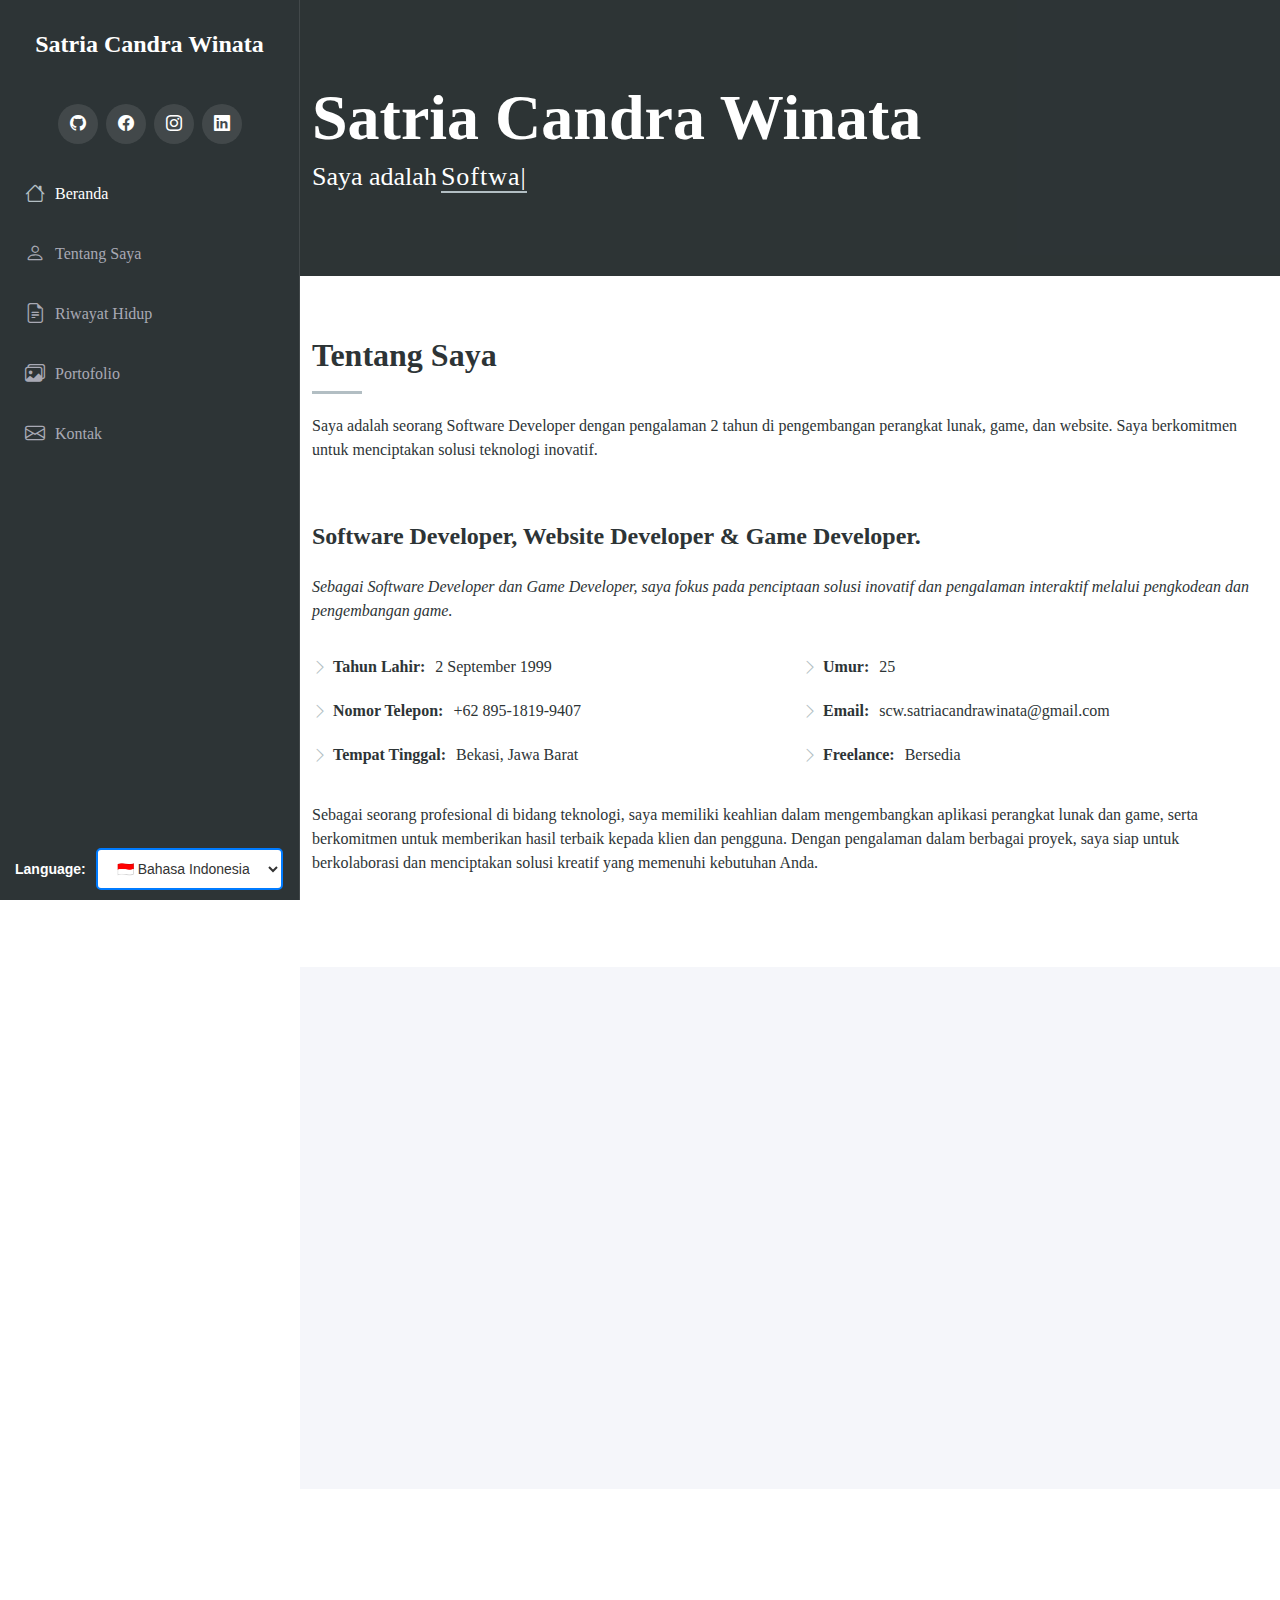
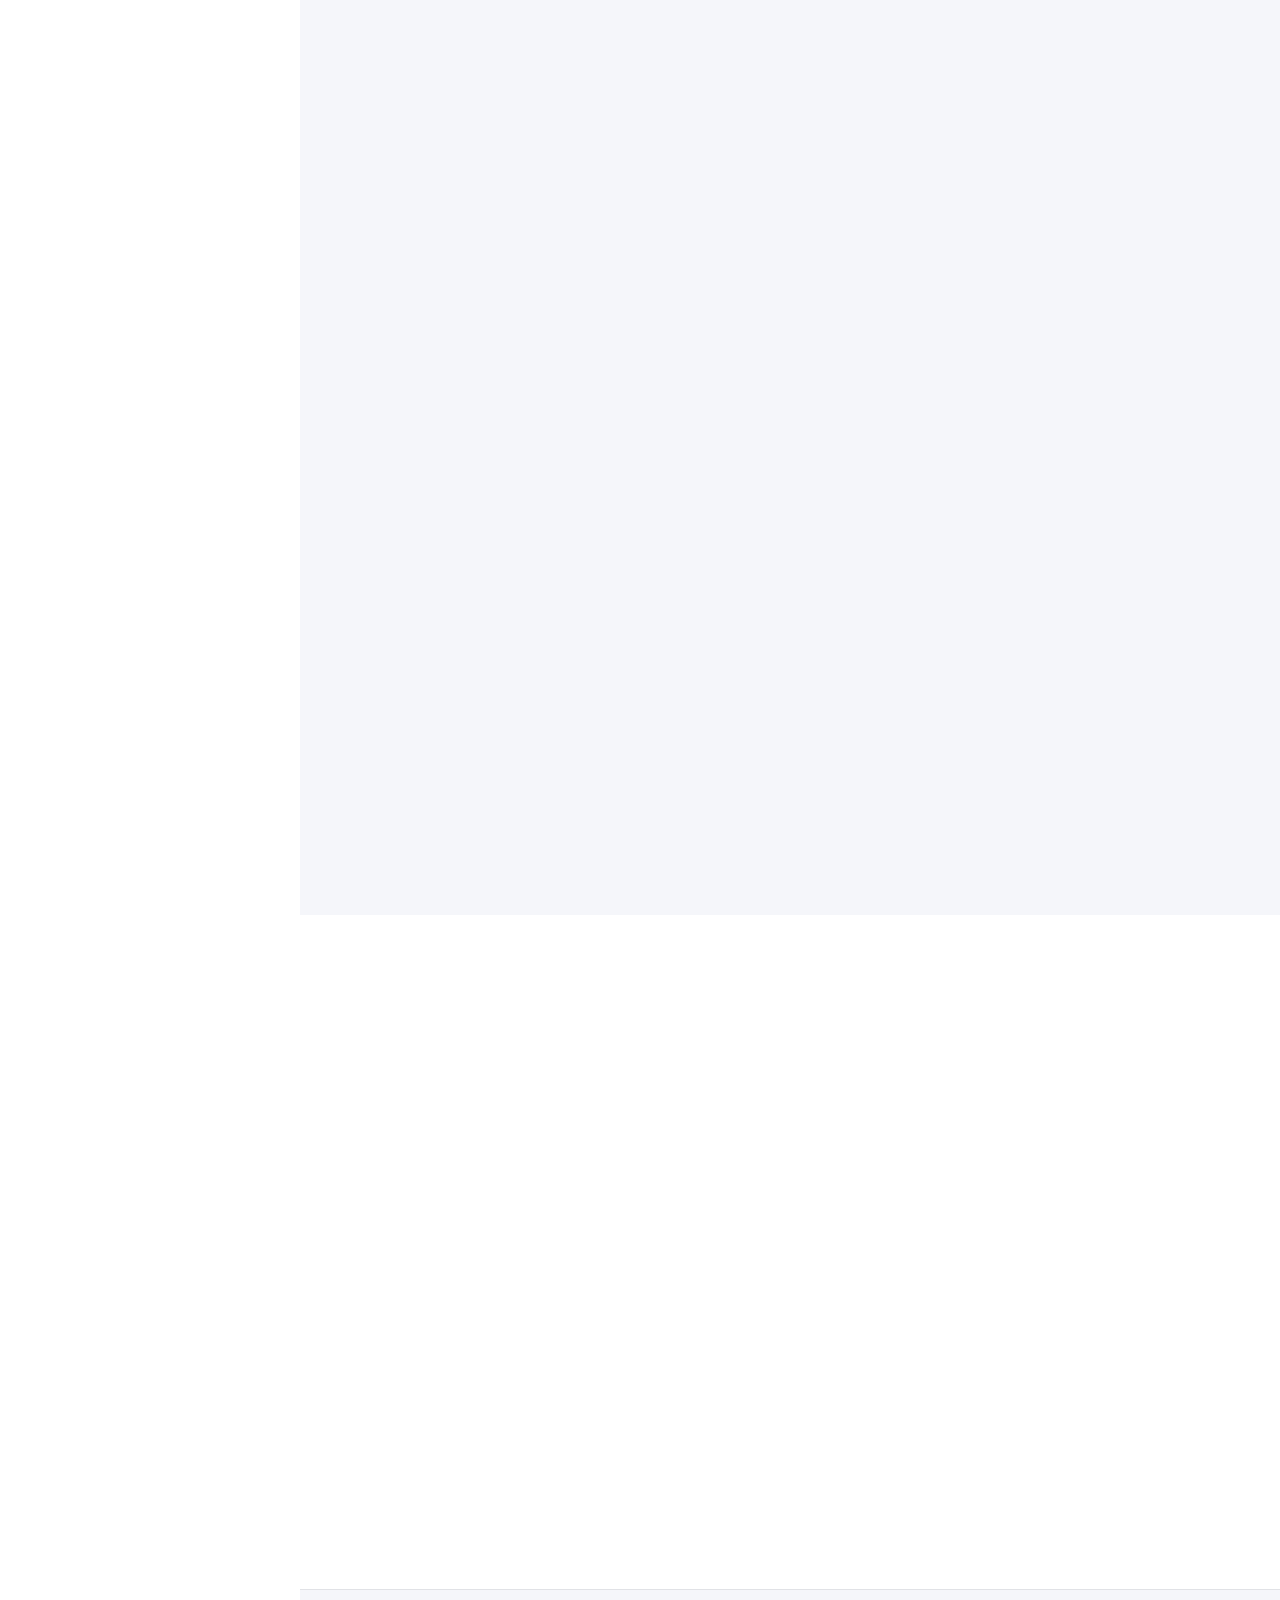
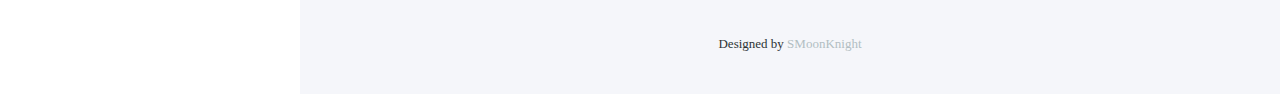
<file: index.html>
<!DOCTYPE html>
<html lang="en">

<head>
  <meta charset="utf-8">
  <meta content="width=device-width, initial-scale=1.0" name="viewport">
  <title>Portfolio</title>
  <meta content="" name="description">
  <meta content="" name="keywords">

  <!-- Favicons -->
  <link href="assets/img/favicon.png" rel="icon">
  <link href="assets/img/apple-touch-icon.png" rel="apple-touch-icon">

  <!-- Fonts -->
  <link href="https://fonts.googleapis.com" rel="preconnect">
  <link href="https://fonts.gstatic.com" rel="preconnect" crossorigin>

  <!-- Vendor CSS Files -->
  <link href="assets/vendor/bootstrap/css/bootstrap.min.css" rel="stylesheet">
  <link href="assets/vendor/bootstrap-icons/bootstrap-icons.css" rel="stylesheet">
  <link href="assets/vendor/aos/aos.css" rel="stylesheet">
  <link href="assets/vendor/glightbox/css/glightbox.min.css" rel="stylesheet">
  <link href="assets/vendor/swiper/swiper-bundle.min.css" rel="stylesheet">

  <!-- Main CSS File -->
  <link href="assets/css/main.css" rel="stylesheet">
</head>

<body class="index-page">

  <header id="header" class="header dark-background d-flex flex-column">
    <i class="header-toggle d-xl-none bi bi-list"></i>
    <div class="profile-img">
      <a href="index.html" class="logo d-flex align-items-center justify-content-center">
        <h1 class="sitename">Satria Candra Winata</h1>
      </a>
    </div>

    <div class="social-links text-center">
      <a href="https://github.com/smoonknight" class="facebook"><i class="bi bi-github"></i></a>
      <a href="https://www.facebook.com/satria.c.ajah" class="facebook"><i class="bi bi-facebook"></i></a>
      <a href="https://www.instagram.com/smoonknight/" class="instagram"><i class="bi bi-instagram"></i></a>
      <a href="https://id.linkedin.com/in/satria-candra-winata-9565131b9" class="linkedin"><i class="bi bi-linkedin"></i></a>
    </div>

    <nav id="navmenu" class="navmenu">
      <ul>
        <li><a href="#hero" class="active" lang="home"><i class="bi bi-house navicon"></i>Home</a></li>
        <li><a href="#about" lang="about"><i class="bi bi-person navicon"></i> About</a></li>
        <li><a href="#resume" lang="resume"><i class="bi bi-file-earmark-text navicon"></i> Resume</a></li>
        <li><a href="#portfolio" lang="portfolio"><i class="bi bi-images navicon"></i> Portfolio</a></li>
        <li><a href="#contact" lang="contact"><i class="bi bi-envelope navicon"></i> Contact</a></li>
      </ul>
    </nav>

    <div class="locate">
      <div class="dropdown-container">
        <label for="language-selector" class="dropdown-label">Language:</label>
        <select id="language-selector" class="dropdown">
          <option value="id">🇮🇩 Bahasa Indonesia</option>
          <option value="en">🇺🇸 English</option>
          <option value="jp">🇯🇵 日本語</option>
        </select>
      </div>
    </div>
  </header>

  <main class="main">

    <!-- Hero Section -->
    <section id="hero" class="hero section dark-background">
      <div class="container" data-aos="fade-up" data-aos-delay="100">
        <h2>Satria Candra Winata</h2>
        <p lang="iam" style="display: inline;">Saya </p>
        <p style="display: inline;">
          <span id="typed-container">
            <span class="typed" data-typed-items="Software Developer, Game Developer, Website Developer, Freelancer"></span>
          </span>
        </p>
        <span class="typed-cursor typed-cursor--blink" aria-hidden="true"></span>
      </div>

    </section><!-- /Hero Section -->

    <!-- About Section -->
    <section id="about" class="about section">

      <!-- Section Title -->
      <div class="container section-title" data-aos="fade-up">
        <h2 lang="about">About</h2>
        <p lang="about_description">Saya adalah seorang Software Developer dengan pengalaman 2 tahun di pengembangan perangkat lunak, game, dan website. Saya berkomitmen untuk menciptakan solusi teknologi inovatif.</p>
      </div><!-- End Section Title -->

      <div class="container" data-aos="fade-up" data-aos-delay="100">

        <div class="justify-content-center">
          <div class="content">
            <h2>Software Developer, Website Developer &amp; Game Developer.</h2>
            <p class="fst-italic py-3" lang="about_content_description">
              Sebagai Software Developer, Website Developer dan Game Developer, saya fokus pada penciptaan solusi inovatif dan pengalaman interaktif melalui pengkodean dan pengembangan game.
            </p>
            <div class="row">
              <div class="col-lg-6">
                <ul>
                  <li><i class="bi bi-chevron-right"></i> <strong lang="birthday:">Birthday:</strong> <span profile="birthday"> </span></li>
                  <li><i class="bi bi-chevron-right"></i> <strong lang="phone:">Phone:</strong> <span profile="telephone_number"> </span></li>
                  <li><i class="bi bi-chevron-right"></i> <strong lang="city:">City:</strong> <span profile="address"> </span></li>
                </ul>
              </div>
              <div class="col-lg-6">
                <ul>
                  <li><i class="bi bi-chevron-right"></i> <strong lang="age:">Age:</strong> <span profile="age"> </span></li>
                  <li><i class="bi bi-chevron-right"></i> <strong>Email:</strong> <span profile="email"> </span></li>
                  <li><i class="bi bi-chevron-right"></i> <strong lang="freelance:">Freelance:</strong> <span lang="freelance_condition">Available</span></li>
                </ul>
              </div>
            </div>
            <p class="py-3" lang="about_content_sub_description">
              Sebagai seorang profesional di bidang teknologi, saya memiliki keahlian dalam mengembangkan aplikasi perangkat lunak dan game, 
              serta berkomitmen untuk memberikan hasil terbaik kepada klien dan pengguna. 
              Dengan pengalaman dalam berbagai proyek, saya siap untuk berkolaborasi dan menciptakan solusi kreatif yang memenuhi kebutuhan Anda.
            </p>
          </div>
        </div>
      </div>

    </section><!-- /About Section -->

    <!-- Skills Section -->
    <section id="skills" class="skills section light-background">

      <!-- Section Title -->
      <div class="container section-title" data-aos="fade-up">
        <h2 lang="skills">Skills</h2>
        <p lang="skills_description">Saya memiliki keahlian dalam berbagai bidang pengembangan perangkat lunak dan game, antara</p>
      </div><!-- End Section Title -->

      <div class="container" data-aos="fade-up" data-aos-delay="100">

        <div class="row skills-content skills-animation">

          <div class="col-lg-6">

            <div class="progress">
              <span class="skill"><span>C#</span> <i class="val">100%</i></span>
              <div class="progress-bar-wrap">
                <div class="progress-bar" role="progressbar" aria-valuenow="100" aria-valuemin="0" aria-valuemax="100"></div>
              </div>
            </div><!-- End Skills Item -->

            <div class="progress">
              <span class="skill"><span>Javascript</span> <i class="val">90%</i></span>
              <div class="progress-bar-wrap">
                <div class="progress-bar" role="progressbar" aria-valuenow="90" aria-valuemin="0" aria-valuemax="100"></div>
              </div>
            </div><!-- End Skills Item -->

            <div class="progress">
              <span class="skill"><span>C++</span> <i class="val">75%</i></span>
              <div class="progress-bar-wrap">
                <div class="progress-bar" role="progressbar" aria-valuenow="75" aria-valuemin="0" aria-valuemax="100"></div>
              </div>
            </div><!-- End Skills Item -->

            <div class="progress">
              <span class="skill"><span>Kotlin</span> <i class="val">65%</i></span>
              <div class="progress-bar-wrap">
                <div class="progress-bar" role="progressbar" aria-valuenow="65" aria-valuemin="0" aria-valuemax="100"></div>
              </div>
            </div><!-- End Skills Item -->

          </div>

          <div class="col-lg-6">

            <div class="progress">
              <span class="skill"><span>Unity</span> <i class="val">90%</i></span>
              <div class="progress-bar-wrap">
                <div class="progress-bar" role="progressbar" aria-valuenow="90" aria-valuemin="0" aria-valuemax="100"></div>
              </div>
            </div><!-- End Skills Item -->

            <div class="progress">
              <span class="skill"><span>PHP</span> <i class="val">85%</i></span>
              <div class="progress-bar-wrap">
                <div class="progress-bar" role="progressbar" aria-valuenow="85" aria-valuemin="0" aria-valuemax="100"></div>
              </div>
            </div><!-- End Skills Item -->
            <div class="progress">
              <span class="skill"><span>Flutter</span> <i class="val">70%</i></span>
              <div class="progress-bar-wrap">
                <div class="progress-bar" role="progressbar" aria-valuenow="70" aria-valuemin="0" aria-valuemax="100"></div>
              </div>
            </div><!-- End Skills Item -->
            <div class="progress">
              <span class="skill"><span>Python</span> <i class="val">55%</i></span>
              <div class="progress-bar-wrap">
                <div class="progress-bar" role="progressbar" aria-valuenow="55" aria-valuemin="0" aria-valuemax="100"></div>
              </div>
            </div><!-- End Skills Item -->
          </div>

        </div>

      </div>

    </section><!-- /Skills Section -->

    <!-- Resume Section -->
    <section id="resume" class="resume section">

      <!-- Section Title -->
      <div class="container section-title" data-aos="fade-up">
        <h2 lang="resume">Resume</h2>
        <p lang="resume_description">Berpengalaman dalam mengembangkan perangkat lunak dan game dengan fokus pada efisiensi, performa, dan pengalaman pengguna yang optimal. 
          Memiliki keterampilan dalam pengembangan backend, integrasi API, dan desain sistem yang skalabel.</p>
      </div><!-- End Section Title -->

      <div class="container">

        <div class="row">

          <div class="col-lg-6" data-aos="fade-up" data-aos-delay="100">
            <h3 class="resume-title" lang="education">Education</h3>
            <div class="resume-item">
              <h4 lang="computer_science">Computer Science</h4>
              <h5>2018 - 2023</h5>
              <p><em lang="bachelor">Universitas Pakuan (Bogor, Indonesia)</em></p>
              <p lang="bachelor_description">Menguasai berbagai bahasa pemrograman seperti Java, Python, C++, dan C#. Memiliki pemahaman mendalam tentang struktur data, algoritma, pemrograman berorientasi objek, serta paradigma pengembangan perangkat lunak. Aktif terlibat dalam proyek-proyek praktis yang mengasah keterampilan dalam pengembangan perangkat lunak.</p>
              <p lang="bachelor_sub_description">Selain itu, mempelajari siklus pengembangan perangkat lunak, manajemen proyek, dan pengujian perangkat lunak untuk memastikan kualitas serta keandalan produk yang dihasilkan. Pada tugas akhir, berhasil merancang dan mengembangkan aplikasi simulasi pembangkit listrik tenaga surya menggunakan game engine Unity sebagai demonstrasi keahlian dalam pemrograman dan simulasi interaktif.</p>
            </div><!-- Edn Resume Item -->

            <div class="resume-item">
              <h4 lang="accounting">Accounting</h4>
              <h5>2015 - 2018</h5>
              <p><em lang="vocational_highschool">SMK Negeri 1 Cibarusah (Bekasi, Indonesia)</em></p>
            </div><!-- Edn Resume Item -->
          </div>

          <div class="col-lg-6" data-aos="fade-up" data-aos-delay="200">

            <div class="resume-item">
              <h4>Freelance Software Developer</h4>
              <h5 lang="self_employed_present">Agustus 2023 - Sekarang</h5>
              <p><em lang="self_employed_title">Bekerja Mandiri, Bekasi, Indonesia</em></p>
              <ul>
                <li lang="self_employed_description_0"> </li>
                <li lang="self_employed_description_1"> </li>
                <li lang="self_employed_description_2"> </li>
              </ul>
            </div><!-- Edn Resume Item -->

            <h3 class="resume-title" lang="professional_experience">Professional Experience</h3>
            <div class="resume-item">
              <h4>Freelance Software Developer</h4>
              <h5 lang="surya_synergy_solutions_present">Desember 2023 - Agustus 2024</h5>
              <p><em lang="surya_synergy_solutions_title">PT. Surya Synergy Solutions, Bogor, Indonesia </em></p>
              <ul>
                <li lang="surya_synergy_solutions_description_0"> </li>
                <li lang="surya_synergy_solutions_description_1"> </li>
                <li lang="surya_synergy_solutions_description_2"> </li>
                <li lang="surya_synergy_solutions_description_3"> </li>
              </ul>
            </div><!-- Edn Resume Item -->

            <div class="resume-item">
              <h4>Unity Developer</h4>
              <h5 lang="handmad_studio_present">Februari 2024 - Agustus 2024</h5>
              <p><em lang="handmad_studio_title">Handmad Studio, Bogor, Indonesia</em></p>
              <ul>
                <li lang="handmad_studio_description_0"> </li>
                <li lang="handmad_studio_description_1"> </li>
                <li lang="handmad_studio_description_2"> </li>
                <li lang="handmad_studio_description_3"> </li>
              </ul>
            </div><!-- Edn Resume Item -->

          </div>

        </div>

      </div>

    </section><!-- /Resume Section -->

    <!-- Portfolio Section -->
    <section id="portfolio" class="portfolio section light-background">

      <!-- Section Title -->
      <div class="container section-title" data-aos="fade-up">
        <h2 lang="portfolio">Portfolio</h2>
        <p lang="portfolio_description">Saya memiliki berbagai proyek yang mencerminkan keahlian saya dalam pengembangan perangkat lunak dan pembuatan game. Setiap proyek dirancang untuk memberikan solusi yang inovatif dan efektif, serta memastikan pengalaman pengguna yang optimal.</p>
      </div><!-- End Section Title -->

      <div class="container">

        <div class="isotope-layout" data-default-filter="*" data-layout="masonry" data-sort="original-order">

          <ul class="portfolio-filters isotope-filters" data-aos="fade-up" data-aos-delay="100">
            <li data-filter="*" class="filter-active">All</li>
            <li data-filter=".filter-software">Software</li>
            <li data-filter=".filter-game">Game</li>
            <li data-filter=".filter-website">Website</li>
            <li data-filter=".filter-csharp">C#</li>
            <li data-filter=".filter-php">PHP</li>
            <li data-filter=".filter-javascript">Javascript</li>
          </ul><!-- End Portfolio Filters -->
          <div class="row gy-4 isotope-container" data-aos="fade-up" data-aos-delay="200" style="position: relative; height: auto;"></div>
        </div>

      </div>

    </section><!-- /Portfolio Section -->

    <!-- Contact Section -->
    <section id="contact" class="contact section">

      <!-- Section Title -->
      <div class="container section-title" data-aos="fade-up">
        <h2 lang="contact">Contact</h2>
        <p lang="contact_description">Saya siap membantu! Jangan ragu untuk menghubungi saya jika memiliki pertanyaan atau membutuhkan informasi lebih lanjut.</p>
      </div><!-- End Section Title -->

      <div class="container" data-aos="fade-up" data-aos-delay="100">

        <div class="row gy-4">

          <div class="col-lg-5">

            <div class="info-wrap">
              <div class="info-item d-flex" data-aos="fade-up" data-aos-delay="200">
                <i class="bi bi-geo-alt flex-shrink-0"></i>
                <div>
                  <h3 lang="address"> </h3>
                  <p profile="address"> </p>
                </div>
              </div><!-- End Info Item -->

              <div class="info-item d-flex" data-aos="fade-up" data-aos-delay="300">
                <i class="bi bi-telephone flex-shrink-0"></i>
                <div>
                  <h3 lang="whatsapp_me"> </h3>
                  <p profile="telephone_number"> </p>
                </div>
              </div><!-- End Info Item -->

              <div class="info-item d-flex" data-aos="fade-up" data-aos-delay="400">
                <i class="bi bi-envelope flex-shrink-0"></i>
                <div>
                  <h3 lang="email_me"> </h3>
                  <p profile="email"> </p>
                </div>
              </div><!-- End Info Item -->
            </div>
          </div>

          <div class="col-lg-7">
            <form id="whatsapp-form" class="whatsapp-message-form" data-aos="fade-up" data-aos-delay="200">
              <div class="row gy-4">
          
                <div class="col-md-12">
                  <label for="message-field" class="pb-2">Message</label>
                  <textarea class="form-control" id="message-field" rows="10" required></textarea>
                </div>
          
                <div class="col-md-12 text-center">
                  <button type="submit">Send Message</button>
                </div>
          
              </div>
            </form>
          </div><!-- End Contact Form -->
        </div>

      </div>

    </section><!-- /Contact Section -->

  </main>

  <footer id="footer" class="footer position-relative light-background">

    <div class="container">
      <div class="credits">
        Designed by <a href="https://github.com/smoonknight">SMoonKnight</a>
      </div>
    </div>

  </footer>

  <!-- Scroll Top -->
  <a href="#" id="scroll-top" class="scroll-top d-flex align-items-center justify-content-center"><i class="bi bi-arrow-up-short"></i></a>

  <!-- Preloader -->
  <div id="preloader"></div>

  <!-- Vendor JS Files -->
  <script src="assets/vendor/bootstrap/js/bootstrap.bundle.min.js"></script>
  <script src="assets/vendor/aos/aos.js"></script>
  <script src="assets/vendor/typed.js/typed.umd.js"></script>
  <script src="assets/vendor/purecounter/purecounter_vanilla.js"></script>
  <script src="assets/vendor/waypoints/noframework.waypoints.js"></script>
  <script src="assets/vendor/glightbox/js/glightbox.min.js"></script>
  <script src="assets/vendor/imagesloaded/imagesloaded.pkgd.min.js"></script>
  <script src="assets/vendor/isotope-layout/isotope.pkgd.min.js"></script>
  <script src="assets/vendor/swiper/swiper-bundle.min.js"></script>

  <!-- Main JS File -->
  <script src="assets/js/favicons_as_github.js"></script>
  <script src="assets/js/main.js"></script>
  <script src="assets/js/portfolio.js"></script>
  <script src="assets/js/profile.js"></script>
  <script src="assets/js/locate.js"></script>
  <script src="assets/js/whatsapme.js"></script>

</body>

</html>
</file>
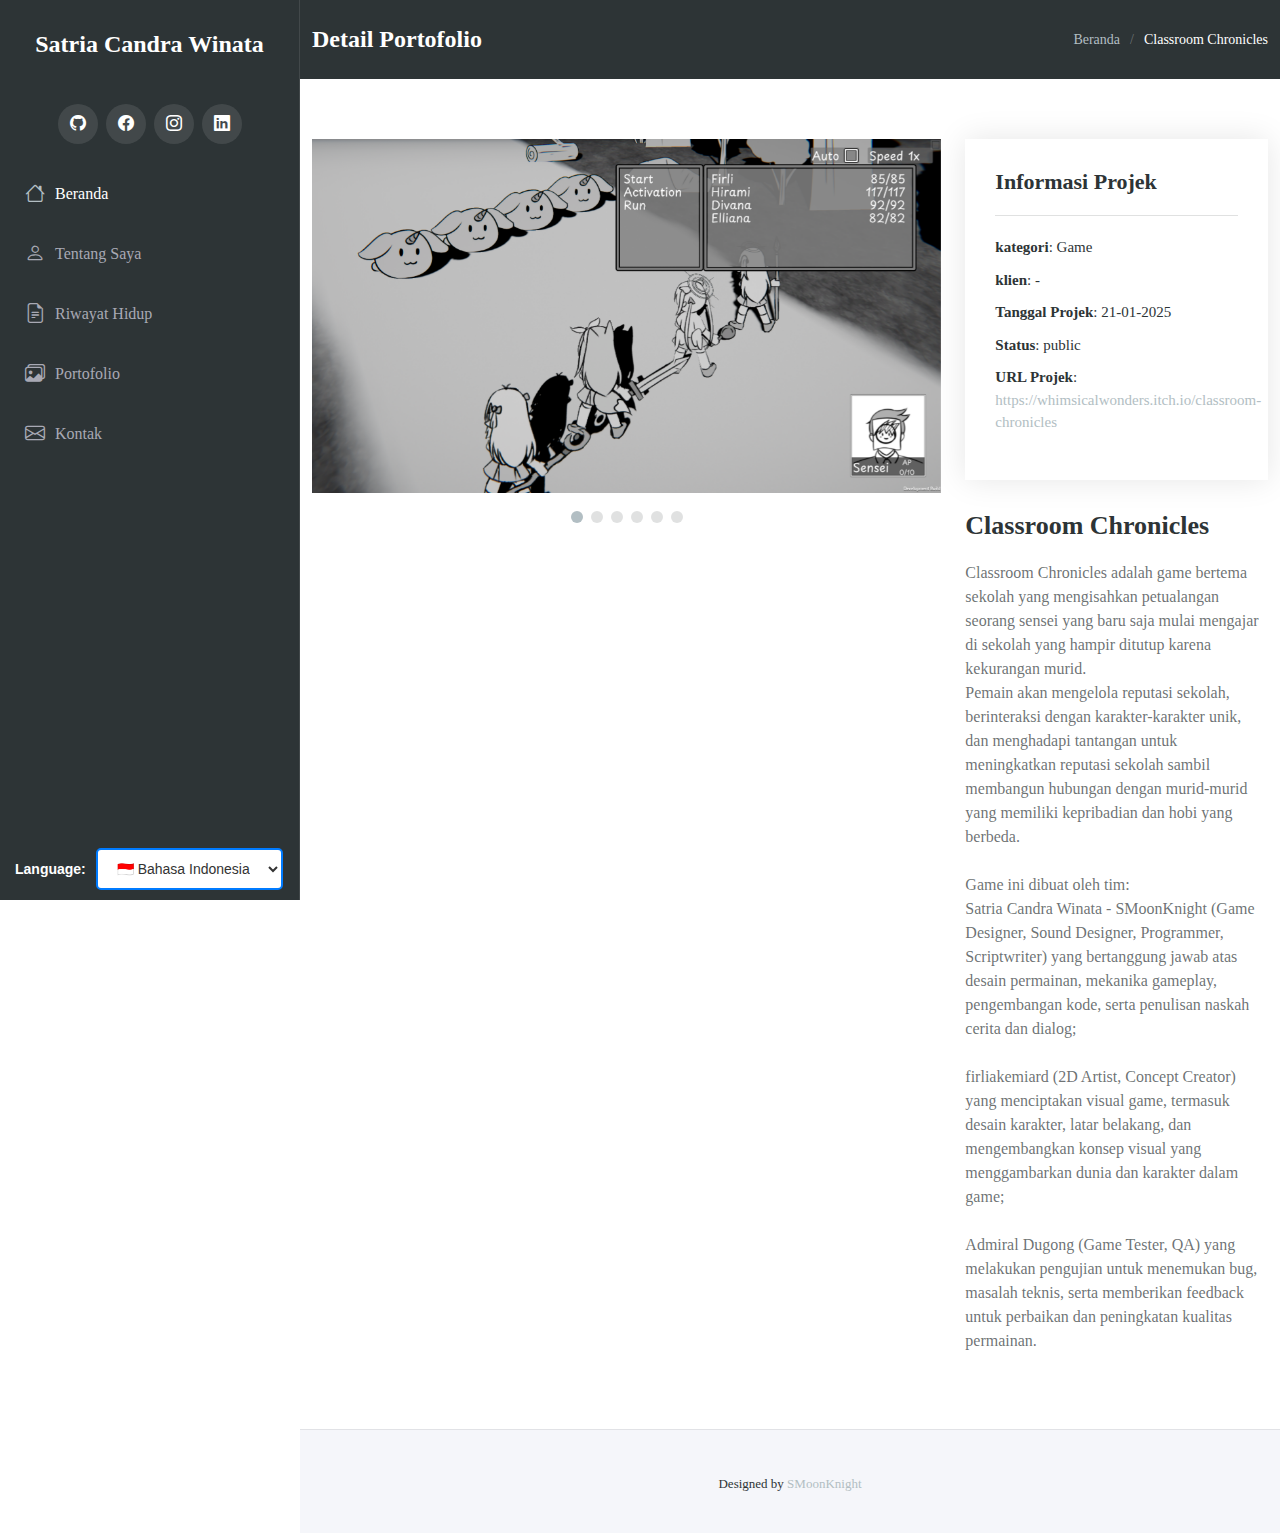
<file: portfolio-details.html>
<!DOCTYPE html>
<html lang="en">

<head>
  <meta charset="utf-8">
  <meta content="width=device-width, initial-scale=1.0" name="viewport">
  <title>Portfolio Details</title>
  <meta content="" name="description">
  <meta content="" name="keywords">

  <!-- Favicons -->
  <link href="assets/img/favicon.png" rel="icon">
  <link href="assets/img/apple-touch-icon.png" rel="apple-touch-icon">

  <!-- Fonts -->
  <link href="https://fonts.googleapis.com" rel="preconnect">
  <link href="https://fonts.gstatic.com" rel="preconnect" crossorigin>

  <!-- Vendor CSS Files -->
  <link href="assets/vendor/bootstrap/css/bootstrap.min.css" rel="stylesheet">
  <link href="assets/vendor/bootstrap-icons/bootstrap-icons.css" rel="stylesheet">
  <link href="assets/vendor/aos/aos.css" rel="stylesheet">
  <link href="assets/vendor/glightbox/css/glightbox.min.css" rel="stylesheet">
  <link href="assets/vendor/swiper/swiper-bundle.min.css" rel="stylesheet">

  <!-- Main CSS File -->
  <link href="assets/css/main.css" rel="stylesheet">
</head>

<body class="portfolio-details-page">

  <header id="header" class="header dark-background d-flex flex-column">
    <i class="header-toggle d-xl-none bi bi-list"></i>
    <div class="profile-img">
      <a href="index.html" class="logo d-flex align-items-center justify-content-center">
        <h1 class="sitename">Satria Candra Winata</h1>
      </a>
    </div>

    <div class="social-links text-center">
      <a href="https://github.com/smoonknight" class="facebook"><i class="bi bi-github"></i></a>
      <a href="https://www.facebook.com/satria.c.ajah" class="facebook"><i class="bi bi-facebook"></i></a>
      <a href="https://www.instagram.com/smoonknight/" class="instagram"><i class="bi bi-instagram"></i></a>
      <a href="https://id.linkedin.com/in/satria-candra-winata-9565131b9" class="linkedin"><i class="bi bi-linkedin"></i></a>
    </div>

    <nav id="navmenu" class="navmenu">
      <ul>
        <li><a href="index.html#hero" class="active" lang="home"><i class="bi bi-house navicon"></i>Home</a></li>
        <li><a href="index.html#about" lang="about"><i class="bi bi-person navicon"></i> About</a></li>
        <li><a href="index.html#resume" lang="resume"><i class="bi bi-file-earmark-text navicon"></i> Resume</a></li>
        <li><a href="index.html#portfolio" lang="portfolio"><i class="bi bi-images navicon"></i> Portfolio</a></li>
        <li><a href="index.html#contact" lang="contact"><i class="bi bi-envelope navicon"></i> Contact</a></li>
      </ul>
    </nav>

    <div class="locate">
      <div class="dropdown-container">
        <label for="language-selector" class="dropdown-label">Language:</label>
        <select id="language-selector" class="dropdown">
          <option value="id">🇮🇩 Bahasa Indonesia</option>
          <option value="en">🇺🇸 English</option>
          <option value="jp">🇯🇵 日本語</option>
        </select>
      </div>
    </div>
  </header>

  <main class="main">

    <!-- Page Title -->
    <div class="page-title dark-background">
      <div class="container d-lg-flex justify-content-between align-items-center">
        <h1 class="mb-2 mb-lg-0" lang="portfolio_details">Portfolio Details</h1>
        <nav class="breadcrumbs">
          <ol>
            <li><a href="index.html" lang="home">Home</a></li>
            <li class="current" details="title"> </li>
          </ol>
        </nav>
      </div>
    </div><!-- End Page Title -->

    <!-- Portfolio Details Section -->
    <section id="portfolio-details" class="portfolio-details section">

      <div class="container" data-aos="fade-up" data-aos-delay="100">

        <div class="row gy-4">

          <div class="col-lg-8">
            <div class="portfolio-details-slider swiper init-swiper">

              <script type="application/json" class="swiper-config">
                {
                  "loop": true,
                  "speed": 600,
                  "autoplay": {
                    "delay": 5000
                  },
                  "slidesPerView": "auto",
                  "pagination": {
                    "el": ".swiper-pagination",
                    "type": "bullets",
                    "clickable": true
                  }
                }
              </script>

              <div class="swiper-wrapper align-items-center">
              </div>
              <div class="swiper-pagination"></div>
            </div>
          </div>

          <div class="col-lg-4">
            <div class="portfolio-info" data-aos="fade-up" data-aos-delay="200">
              <h3 lang="project_information">Project information</h3>
              <ul>
                <li><strong lang="category">Category</strong>: <span details="type"></span></li>
                <li><strong lang="client">Client</strong>: <span details="client_name"></span></li>
                <li><strong lang="project_date">Project date</strong>: <span details="project_date"></span></li>
                <li><strong>Status</strong>: <span details="status"></span></li>
                <li><strong lang="project_url">Project URL</strong>: <a href="#" details="project_url"></a></li>
              </ul>
            </div>
            <div class="portfolio-description" data-aos="fade-up" data-aos-delay="300">
              <h2 details="title"> </h2>
              <p details="description"></p>
            </div>
          </div>

        </div>

      </div>

    </section><!-- /Portfolio Details Section -->

  </main>

  <footer id="footer" class="footer position-relative light-background">

    <div class="container">
      <div class="credits">
        Designed by <a href="https://github.com/smoonknight">SMoonKnight</a>
      </div>
    </div>

  </footer>

  <!-- Scroll Top -->
  <a href="#" id="scroll-top" class="scroll-top d-flex align-items-center justify-content-center"><i class="bi bi-arrow-up-short"></i></a>

  <!-- Preloader -->
  <div id="preloader"></div>

  <!-- Vendor JS Files -->
  <script src="assets/vendor/bootstrap/js/bootstrap.bundle.min.js"></script>
  <script src="assets/vendor/aos/aos.js"></script>
  <script src="assets/vendor/typed.js/typed.umd.js"></script>
  <script src="assets/vendor/purecounter/purecounter_vanilla.js"></script>
  <script src="assets/vendor/waypoints/noframework.waypoints.js"></script>
  <script src="assets/vendor/glightbox/js/glightbox.min.js"></script>
  <script src="assets/vendor/imagesloaded/imagesloaded.pkgd.min.js"></script>
  <script src="assets/vendor/isotope-layout/isotope.pkgd.min.js"></script>
  <script src="assets/vendor/swiper/swiper-bundle.min.js"></script>

  <!-- Main JS File -->
  <script src="assets/js/favicons_as_github.js"></script>
  <script src="assets/js/main.js"></script>
  <script src="assets/js/portfolio_details.js"></script>
  <script src="assets/js/locate.js"></script>

</body>

</html>
</file>
<file: assets/css/main.css>
:root {
  --default-font: "Consolas";
  --heading-font: "Consolas";
  --nav-font: "Consolas";
}

:root { 
  --background-color: #ffffff;
  --default-color: #2d3436;
  --heading-color: #2d3436;
  --accent-color: #b2bec3;
  --surface-color: #ffffff;
  --contrast-color: #ffffff;
}

:root {
  --nav-color: #a8a9b4;
  --nav-hover-color: #ffffff;
  --nav-mobile-background-color: #2d3436;
  --nav-dropdown-background-color: #2d3436;
  --nav-dropdown-color: #a8a9b4;
  --nav-dropdown-hover-color: #ffffff;
}

.light-background {
  --background-color: #f5f6fa;
  --surface-color: #ffffff;
}

.dark-background {
  --background-color: #2d3436;
  --default-color: #ffffff;
  --heading-color: #ffffff;
  --surface-color: #2d3436;
  --contrast-color: #ffffff;
}

:root {
  scroll-behavior: smooth;
}

/*--------------------------------------------------------------
# General Styling & Shared Classes
--------------------------------------------------------------*/
body {
  color: var(--default-color);
  background-color: var(--background-color);
  font-family: var(--default-font);
}

a {
  color: var(--accent-color);
  text-decoration: none;
  transition: 0.3s;
}

a:hover {
  color: color-mix(in srgb, var(--accent-color), transparent 25%);
  text-decoration: none;
}

h1,
h2,
h3,
h4,
h5,
h6 {
  color: var(--heading-color);
  font-family: var(--heading-font);
}

/*--------------------------------------------------------------
# Global Header
--------------------------------------------------------------*/
.header {
  color: var(--default-color);
  background-color: var(--background-color);
  position: fixed;
  top: 0;
  left: 0;
  bottom: 0;
  padding: 0 15px;
  width: 300px;
  transition: all ease-in-out 0.3s;
  overflow-y: auto;
  z-index: 997;
  border-right: 1px solid color-mix(in srgb, var(--default-color), transparent 90%);
}

.header .profile-img {
  margin: 30px auto;
  display: block;
}

.header .logo {
  line-height: 1;
  margin-bottom: 15px;
}

.header .logo img {
  max-height: 32px;
  margin-right: 8px;
}

.header .logo h1 {
  font-size: 24px;
  margin: 0;
  font-weight: 700;
  color: var(--heading-color);
}

.header .social-links {
  margin: 0 0 20px 0;
}

.header .social-links a {
  font-size: 16px;
  display: inline-flex;
  align-items: center;
  justify-content: center;
  background: color-mix(in srgb, var(--default-color), transparent 90%);
  color: var(--default-color);
  margin: 0 2px;
  border-radius: 50%;
  text-align: center;
  width: 40px;
  height: 40px;
  transition: 0.3s;
}

.header .social-links a:hover {
  color: var(--contrast-color);
  background: var(--accent-color);
}

@media (min-width: 1200px) {

  .header~main,
  .header~#footer {
    margin-left: 300px;
  }
}

@media (max-width: 1199px) {
  .header {
    left: -100%;
  }
}

.header.header-show {
  left: 0;
}

.header .header-toggle {
  color: var(--contrast-color);
  background-color: var(--accent-color);
  font-size: 22px;
  display: flex;
  align-items: center;
  justify-content: center;
  width: 40px;
  height: 40px;
  border-radius: 50%;
  cursor: pointer;
  position: fixed;
  top: 15px;
  right: 15px;
  z-index: 9999;
  transition: background-color 0.3s;
}

.header .header-toggle:hover {
  color: var(--contrast-color);
  background-color: color-mix(in srgb, var(--accent-color) 90%, white 15%);
}

/*--------------------------------------------------------------
# Navigation Menu
--------------------------------------------------------------*/
.mobile-nav-toggle {
  display: none;
}

.navmenu {
  padding: 0;
  z-index: 9997;
}

.navmenu ul {
  list-style: none;
  padding: 0 0 20px 0;
  margin: 0;
}

.navmenu a,
.navmenu a:focus {
  color: var(--nav-color);
  padding: 15px 10px;
  font-family: var(--nav-font);
  font-size: 16px;
  font-weight: 400;
  display: flex;
  align-items: center;
  white-space: nowrap;
  transition: 0.3s;
  width: 100%;
}

.navmenu a .navicon,
.navmenu a:focus .navicon {
  font-size: 20px;
  margin-right: 10px;
}

.navmenu a .toggle-dropdown,
.navmenu a:focus .toggle-dropdown {
  font-size: 12px;
  line-height: 0;
  margin-left: auto;
  width: 30px;
  height: 30px;
  display: flex;
  align-items: center;
  justify-content: center;
  border-radius: 50%;
  transition: 0.3s;
  flex-shrink: 0;
  background-color: color-mix(in srgb, var(--accent-color), transparent 90%);
}

.navmenu a .toggle-dropdown:hover,
.navmenu a:focus .toggle-dropdown:hover {
  background-color: var(--accent-color);
  color: var(--contrast-color);
}

.navmenu a:hover,
.navmenu .active,
.navmenu .active:focus {
  color: var(--nav-hover-color);
}

.navmenu a:hover .navicon,
.navmenu .active .navicon,
.navmenu .active:focus .navicon {
  color: var(--accent-color);
}

.navmenu .active .toggle-dropdown,
.navmenu .active:focus .toggle-dropdown {
  background-color: var(--accent-color);
  color: var(--contrast-color);
  transform: rotate(180deg);
}

.navmenu .dropdown {
  display: block;
}

.navmenu .dropdown a,
.navmenu .dropdown a:focus {
  color: --nav-dropdown-color;
}

.navmenu .dropdown a:hover,
.navmenu .dropdown .active,
.navmenu .dropdown .active:focus {
  color: var(--nav-dropdown-hover-color);
}

.navmenu .dropdown ul {
  position: static;
  display: none;
  z-index: 99;
  padding: 5px 10px;
  margin: 5px 10px;
  background-color: var(--nav-dropdown-background-color);
  border: 1px solid color-mix(in srgb, var(--default-color), transparent 90%);
  box-shadow: none;
  transition: all 0.5s ease-in-out;
}

.navmenu .dropdown ul ul {
  background-color: rgba(33, 37, 41, 0.1);
}

.navmenu .dropdown>.dropdown-active {
  display: block;
  background-color: rgba(33, 37, 41, 0.03);
}

/*--------------------------------------------------------------
# Global Footer
--------------------------------------------------------------*/
.footer {
  color: var(--default-color);
  background-color: var(--background-color);
  font-size: 14px;
  padding: 40px 0;
  position: relative;
  border-top: 1px solid color-mix(in srgb, var(--default-color), transparent 90%);
}

.footer .copyright p {
  margin-bottom: 0;
}

.footer .credits {
  margin-top: 4px;
  font-size: 13px;
  text-align: center;
}

/*--------------------------------------------------------------
# Preloader
--------------------------------------------------------------*/
#preloader {
  position: fixed;
  inset: 0;
  z-index: 999999;
  overflow: hidden;
  background: var(--background-color);
  transition: all 0.6s ease-out;
}

#preloader:before {
  content: "";
  position: fixed;
  top: calc(50% - 30px);
  left: calc(50% - 30px);
  border: 6px solid #ffffff;
  border-color: var(--accent-color) transparent var(--accent-color) transparent;
  border-radius: 50%;
  width: 60px;
  height: 60px;
  animation: animate-preloader 1.5s linear infinite;
}

@keyframes animate-preloader {
  0% {
    transform: rotate(0deg);
  }

  100% {
    transform: rotate(360deg);
  }
}

/*--------------------------------------------------------------
# Scroll Top Button
--------------------------------------------------------------*/
.scroll-top {
  position: fixed;
  visibility: hidden;
  opacity: 0;
  right: 15px;
  bottom: -15px;
  z-index: 99999;
  background-color: var(--accent-color);
  width: 44px;
  height: 44px;
  border-radius: 50px;
  transition: all 0.4s;
}

.scroll-top i {
  font-size: 24px;
  color: var(--contrast-color);
  line-height: 0;
}

.scroll-top:hover {
  background-color: color-mix(in srgb, var(--accent-color), transparent 20%);
  color: var(--contrast-color);
}

.scroll-top.active {
  visibility: visible;
  opacity: 1;
  bottom: 15px;
}

/*--------------------------------------------------------------
# Disable aos animation delay on mobile devices
--------------------------------------------------------------*/
@media screen and (max-width: 768px) {
  [data-aos-delay] {
    transition-delay: 0 !important;
  }
}

/*--------------------------------------------------------------
# Global Page Titles & Breadcrumbs
--------------------------------------------------------------*/
.page-title {
  color: var(--default-color);
  background-color: var(--background-color);
  padding: 25px 0;
  position: relative;
}

.page-title h1 {
  font-size: 24px;
  font-weight: 700;
}

.page-title .breadcrumbs ol {
  display: flex;
  flex-wrap: wrap;
  list-style: none;
  padding: 0;
  margin: 0;
  font-size: 14px;
  font-weight: 400;
}

.page-title .breadcrumbs ol li+li {
  padding-left: 10px;
}

.page-title .breadcrumbs ol li+li::before {
  content: "/";
  display: inline-block;
  padding-right: 10px;
  color: color-mix(in srgb, var(--default-color), transparent 70%);
}

/*--------------------------------------------------------------
# Global Sections
--------------------------------------------------------------*/
section,
.section {
  color: var(--default-color);
  background-color: var(--background-color);
  padding: 60px 0;
  overflow: clip;
}

/*--------------------------------------------------------------
# Global Section Titles
--------------------------------------------------------------*/
.section-title {
  padding-bottom: 60px;
  position: relative;
}

.section-title h2 {
  font-size: 32px;
  font-weight: 700;
  margin-bottom: 20px;
  padding-bottom: 20px;
  position: relative;
}

.section-title h2:after {
  content: "";
  position: absolute;
  display: block;
  width: 50px;
  height: 3px;
  background: var(--accent-color);
  left: 0;
  bottom: 0;
}

.section-title p {
  margin-bottom: 0;
}

/*--------------------------------------------------------------
# Hero Section
--------------------------------------------------------------*/
.hero {
  width: 100%;
  position: relative;
  padding: 80px 0;
  display: flex;
  align-items: center;
  justify-content: center;
}

.hero img {
  position: absolute;
  inset: 0;
  display: block;
  width: 100%;
  height: 100%;
  object-fit: cover;
  z-index: 1;
}

.hero:before {
  content: "";
  background: color-mix(in srgb, var(--background-color), transparent 70%);
  position: absolute;
  inset: 0;
  z-index: 2;
}

.hero .container {
  position: relative;
  z-index: 3;
}

.hero h2 {
  margin: 0;
  font-size: 64px;
  font-weight: 700;
}

.hero p {
  margin: 5px 0 0 0;
  font-size: 26px;
}

.hero p span {
  letter-spacing: 1px;
  border-bottom: 2px solid var(--accent-color);
}

.hero .social-links {
  margin-top: 25px;
}

.hero .social-links a {
  font-size: 24px;
  display: inline-block;
  color: color-mix(in srgb, var(--default-color), transparent 50%);
  line-height: 1;
  margin-right: 20px;
  transition: 0.3s;
}

.hero .social-links a:hover {
  color: var(--accent-color);
}

@media (max-width: 768px) {
  .hero h2 {
    font-size: 32px;
  }

  .hero p {
    font-size: 20px;
  }
}

/*--------------------------------------------------------------
# About Section
--------------------------------------------------------------*/
.about .content h2 {
  font-weight: 700;
  font-size: 24px;
}

.about .content ul {
  list-style: none;
  padding: 0;
}

.about .content ul li {
  margin-bottom: 20px;
  display: flex;
  align-items: center;
}

.about .content ul strong {
  margin-right: 10px;
}

.about .content ul i {
  font-size: 16px;
  margin-right: 5px;
  color: var(--accent-color);
  line-height: 0;
}

/*--------------------------------------------------------------
# Stats Section
--------------------------------------------------------------*/
.stats .stats-item {
  padding: 30px;
  width: 100%;
}

.stats .stats-item i {
  color: var(--accent-color);
  display: block;
  font-size: 44px;
  float: left;
  line-height: 0;
}

.stats .stats-item .purecounter {
  color: var(--heading-color);
  font-size: 48px;
  line-height: 40px;
  display: block;
  font-weight: 700;
  margin-left: 60px;
}

.stats .stats-item p {
  color: color-mix(in srgb, var(--default-color), transparent 40%);
  padding: 15px 0 0 0;
  margin: 0 0 0 60px;
  font-family: var(--heading-font);
  font-size: 14px;
}

/*--------------------------------------------------------------
# Skills Section
--------------------------------------------------------------*/
.skills .progress {
  height: 60px;
  display: block;
  background: none;
  border-radius: 0;
}

.skills .progress .skill {
  color: var(--heading-color);
  padding: 0;
  margin: 0 0 6px 0;
  text-transform: uppercase;
  display: block;
  font-weight: 600;
  font-family: var(--heading-font);
}

.skills .progress .skill .val {
  float: right;
  font-style: normal;
}

.skills .progress-bar-wrap {
  background: color-mix(in srgb, var(--default-color), transparent 90%);
  height: 10px;
}

.skills .progress-bar {
  width: 1px;
  height: 10px;
  transition: 0.9s;
  background-color: var(--accent-color);
}

/*--------------------------------------------------------------
# Resume Section
--------------------------------------------------------------*/
.resume .resume-title {
  color: var(--heading-color);
  font-size: 26px;
  font-weight: 700;
  margin-top: 20px;
  margin-bottom: 20px;
}

.resume .resume-item {
  padding: 0 0 20px 20px;
  margin-top: -2px;
  border-left: 2px solid var(--accent-color);
  position: relative;
}

.resume .resume-item h4 {
  line-height: 18px;
  font-size: 18px;
  font-weight: 600;
  text-transform: uppercase;
  color: color-mix(in srgb, var(--default-color), transparent 20%);
  margin-bottom: 10px;
}

.resume .resume-item h5 {
  font-size: 16px;
  display: inline-block;
  font-weight: 600;
  margin-bottom: 10px;
}

.resume .resume-item ul {
  padding-left: 20px;
}

.resume .resume-item ul li {
  padding-bottom: 10px;
}

.resume .resume-item:last-child {
  padding-bottom: 0;
}

.resume .resume-item::before {
  content: "";
  position: absolute;
  width: 16px;
  height: 16px;
  border-radius: 50px;
  left: -9px;
  top: 0;
  background: var(--background-color);
  border: 2px solid var(--accent-color);
}

/*--------------------------------------------------------------
# Portfolio Section
--------------------------------------------------------------*/
.portfolio .portfolio-filters {
  padding: 0;
  margin: 0 auto 20px auto;
  list-style: none;
  text-align: center;
}

.portfolio .portfolio-filters li {
  cursor: pointer;
  display: inline-block;
  padding: 0;
  font-size: 14px;
  font-weight: 400;
  margin: 0 10px;
  line-height: 1;
  text-transform: uppercase;
  margin-bottom: 10px;
  transition: all 0.3s ease-in-out;
}

.portfolio .portfolio-filters li:hover,
.portfolio .portfolio-filters li.filter-active {
  color: var(--accent-color);
}

.portfolio .portfolio-filters li:first-child {
  margin-left: 0;
}

.portfolio .portfolio-filters li:last-child {
  margin-right: 0;
}

@media (max-width: 575px) {
  .portfolio .portfolio-filters li {
    font-size: 14px;
    margin: 0 5px;
  }
}

.portfolio .portfolio-content {
  position: relative;
  overflow: hidden;
}

.portfolio .portfolio-content img {
  transition: 0.3s;
}

.portfolio .portfolio-content .portfolio-info {
  opacity: 0;
  position: absolute;
  inset: 0;
  z-index: 3;
  transition: all ease-in-out 0.3s;
  background: rgba(0, 0, 0, 0.6);
  padding: 15px;
}

.portfolio .portfolio-content .portfolio-info h4 {
  font-size: 14px;
  padding: 5px 10px;
  font-weight: 400;
  color: #ffffff;
  display: inline-block;
  background-color: var(--accent-color);
}

.portfolio .portfolio-content .portfolio-info p {
  position: absolute;
  bottom: 10px;
  text-align: center;
  display: inline-block;
  left: 0;
  right: 0;
  font-size: 16px;
  font-weight: 600;
  color: rgba(255, 255, 255, 0.8);
}

.portfolio .portfolio-content .portfolio-info .preview-link,
.portfolio .portfolio-content .portfolio-info .details-link {
  position: absolute;
  left: calc(50% - 40px);
  font-size: 26px;
  top: calc(50% - 14px);
  color: #fff;
  transition: 0.3s;
  line-height: 1.2;
}

.portfolio .portfolio-content .portfolio-info .preview-link:hover,
.portfolio .portfolio-content .portfolio-info .details-link:hover {
  color: var(--accent-color);
}

.portfolio .portfolio-content .portfolio-info .details-link {
  left: 50%;
  font-size: 34px;
  line-height: 0;
}

.portfolio .portfolio-content:hover .portfolio-info {
  opacity: 1;
}

.portfolio .portfolio-content:hover img {
  transform: scale(1.1);
}

/*--------------------------------------------------------------
# Contact Section
--------------------------------------------------------------*/
.contact .info-wrap {
  background-color: var(--surface-color);
  box-shadow: 0px 0px 20px rgba(0, 0, 0, 0.1);
  padding: 30px;
}

@media (max-width: 575px) {
  .contact .info-wrap {
    padding: 20px;
  }
}

.contact .info-item {
  margin-bottom: 40px;
}

.contact .info-item i {
  font-size: 20px;
  color: var(--accent-color);
  background: color-mix(in srgb, var(--accent-color), transparent 92%);
  width: 44px;
  height: 44px;
  display: flex;
  justify-content: center;
  align-items: center;
  border-radius: 50px;
  transition: all 0.3s ease-in-out;
  margin-right: 15px;
}

.contact .info-item h3 {
  padding: 0;
  font-size: 18px;
  font-weight: 700;
  margin-bottom: 5px;
}

.contact .info-item p {
  padding: 0;
  margin-bottom: 0;
  font-size: 14px;
}

.contact .info-item:hover i {
  background: var(--accent-color);
  color: var(--contrast-color);
}

.contact .whatsapp-message-form {
  background-color: var(--surface-color);
  height: 100%;
  padding: 30px;
  box-shadow: 0px 0px 20px rgba(0, 0, 0, 0.1);
}

@media (max-width: 575px) {
  .contact .whatsapp-message-form {
    padding: 20px;
  }
}

.contact .whatsapp-message-form input[type=text],
.contact .whatsapp-message-form input[type=email],
.contact .whatsapp-message-form textarea {
  font-size: 14px;
  padding: 10px 15px;
  box-shadow: none;
  border-radius: 0;
  color: var(--default-color);
  background-color: var(--surface-color);
  border-color: color-mix(in srgb, var(--default-color), transparent 80%);
}

.contact .whatsapp-message-form input[type=text]:focus,
.contact .whatsapp-message-form input[type=email]:focus,
.contact .whatsapp-message-form textarea:focus {
  border-color: var(--accent-color);
}

.contact .whatsapp-message-form input[type=text]::placeholder,
.contact .whatsapp-message-form input[type=email]::placeholder,
.contact .whatsapp-message-form textarea::placeholder {
  color: color-mix(in srgb, var(--default-color), transparent 70%);
}

.contact .whatsapp-message-form button[type=submit] {
  color: var(--contrast-color);
  background: var(--accent-color);
  border: 0;
  padding: 10px 30px;
  transition: 0.4s;
  border-radius: 50px;
}

.contact .whatsapp-message-form button[type=submit]:hover {
  background: color-mix(in srgb, var(--accent-color), transparent 25%);
}

/*--------------------------------------------------------------
# Portfolio Details Section
--------------------------------------------------------------*/
.portfolio-details .portfolio-details-slider img {
  width: 100%;
}

.portfolio-details .portfolio-details-slider .swiper-pagination {
  margin-top: 20px;
  position: relative;
}

.portfolio-details .portfolio-details-slider .swiper-pagination .swiper-pagination-bullet {
  width: 12px;
  height: 12px;
  background-color: color-mix(in srgb, var(--default-color), transparent 85%);
  opacity: 1;
}

.portfolio-details .portfolio-details-slider .swiper-pagination .swiper-pagination-bullet-active {
  background-color: var(--accent-color);
}

.portfolio-details .portfolio-info {
  padding: 30px;
  box-shadow: 0px 0 30px rgba(0, 0, 0, 0.1);
}

.portfolio-details .portfolio-info h3 {
  font-size: 22px;
  font-weight: 700;
  margin-bottom: 20px;
  padding-bottom: 20px;
  border-bottom: 1px solid color-mix(in srgb, var(--default-color), transparent 85%);
}

.portfolio-details .portfolio-info ul {
  list-style: none;
  padding: 0;
  font-size: 15px;
}

.portfolio-details .portfolio-info ul li+li {
  margin-top: 10px;
}

.portfolio-details .portfolio-description {
  padding-top: 30px;
}

.portfolio-details .portfolio-description h2 {
  font-size: 26px;
  font-weight: 700;
  margin-bottom: 20px;
}

.portfolio-details .portfolio-description p {
  padding: 0;
  color: color-mix(in srgb, var(--default-color), transparent 30%);
}

/*--------------------------------------------------------------
# Service Details Section
--------------------------------------------------------------*/
.service-details .services-list {
  padding: 10px 30px;
  border: 1px solid color-mix(in srgb, var(--default-color), transparent 90%);
  margin-bottom: 20px;
}

.service-details .services-list a {
  display: block;
  line-height: 1;
  padding: 8px 0 8px 15px;
  border-left: 3px solid color-mix(in srgb, var(--default-color), transparent 70%);
  margin: 20px 0;
  color: color-mix(in srgb, var(--default-color), transparent 20%);
  transition: 0.3s;
}

.service-details .services-list a.active {
  color: var(--heading-color);
  font-weight: 700;
  border-color: var(--accent-color);
}

.service-details .services-list a:hover {
  border-color: var(--accent-color);
}

.service-details .services-img {
  margin-bottom: 20px;
}

.service-details h3 {
  font-size: 26px;
  font-weight: 700;
}

.service-details h4 {
  font-size: 20px;
  font-weight: 700;
}

.service-details p {
  font-size: 15px;
}

.service-details ul {
  list-style: none;
  padding: 0;
  font-size: 15px;
}

.service-details ul li {
  padding: 5px 0;
  display: flex;
  align-items: center;
}

.service-details ul i {
  font-size: 20px;
  margin-right: 8px;
  color: var(--accent-color);
}

/*-
#
-*/
.locate {
  position: absolute;
  bottom: 10px;
  text-align: center;
}

/* Container */
.locate .dropdown-container {
  display: flex;
  align-items: center;
  gap: 10px;
  font-family: Arial, sans-serif;
}

/* Label */
.locate .dropdown-label {
  font-size: 14px;
  font-weight: bold;
}

/* Dropdown */
.locate .dropdown {
  padding: 10px 15px;
  font-size: 14px;
  border: 2px solid #007BFF;
  border-radius: 5px;
  background-color: #fff;
  color: #333;
  cursor: pointer;
  outline: none;
  transition: all 0.3s ease;
}

/* Hover Effect */
.locate .dropdown:hover {
  border-color: #0056b3;
}

/* Focus Effect */
.locate .dropdown:focus {
  border-color: #0056b3;
  box-shadow: 0 0 5px rgba(0, 123, 255, 0.5);
}

/* Option Styling */
.locate .dropdown option {
  padding: 10px;
  background-color: #fff;
  color: #333;
}
</file>
